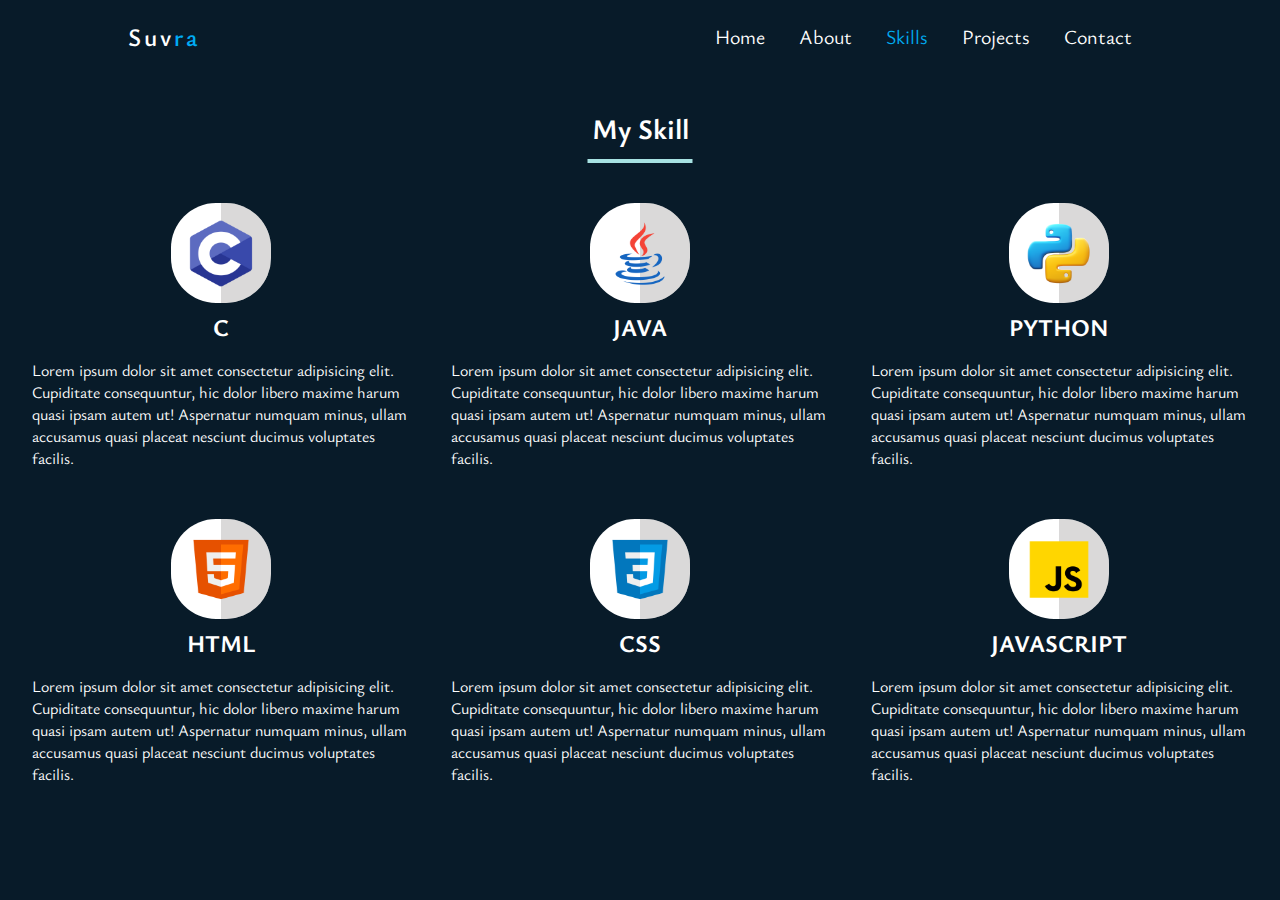
<file: SkillProject/index.html>
<!DOCTYPE html>
<html lang="en">
<head>
    <meta charset="UTF-8">
    <meta name="viewport" content="width=device-width, initial-scale=1.0">
    <title>PortFolio</title>
    <link rel="stylesheet" href="style.css">
    <link rel="preconnect" href="https://fonts.googleapis.com">
    <link rel="preconnect" href="https://fonts.gstatic.com" crossorigin>
    <link href="https://fonts.googleapis.com/css2?family=Roboto:ital@1&family=Ysabeau+Office:wght@500&display=swap" rel="stylesheet">
</head>
<body>
    <!-- Navbar -->
    <header id="navbar">
        <a href="#" class="head">Suv<span>ra</span></a>
        <nav class="menu-bar">
            <a href="#">Home</a>
            <a href="#">About</a>
            <a href="#" class="active">Skills</a>
            <a href="#">Projects</a>
            <a href="#">Contact</a>
        </nav>
    </header>

<!-- Skills Section -->
    <section class="skill">
        <div class="header">
            <h3>My Skill</h3>
        </div>
        <div class="container">
            <div class="skill-box">
                <div class="skill-title">
                    <div class="img">
                        <img src="./c.png" class="skill-icon" alt="c-lang">
                    </div>
                    <h3>C</h3>
                </div>
                <p>Lorem ipsum dolor sit amet consectetur adipisicing elit. Cupiditate consequuntur, hic dolor libero maxime harum quasi ipsam autem ut! Aspernatur numquam minus, ullam accusamus quasi placeat nesciunt ducimus voluptates facilis.</p>
            </div>
            <div class="skill-box">
                <div class="skill-title">
                    <div class="img">
                        <img src="./java.png" class="skill-icon" alt="java-lang">
                    </div>
                    <h3>java</h3>
                </div>
                <p>Lorem ipsum dolor sit amet consectetur adipisicing elit. Cupiditate consequuntur, hic dolor libero maxime harum quasi ipsam autem ut! Aspernatur numquam minus, ullam accusamus quasi placeat nesciunt ducimus voluptates facilis.</p>
            </div>
            <div class="skill-box">
                <div class="skill-title">
                    <div class="img">
                        <img src="./python.png" class="skill-icon" alt="python-lang">
                    </div>
                    <h3>python</h3>
                </div>
                <p>Lorem ipsum dolor sit amet consectetur adipisicing elit. Cupiditate consequuntur, hic dolor libero maxime harum quasi ipsam autem ut! Aspernatur numquam minus, ullam accusamus quasi placeat nesciunt ducimus voluptates facilis.</p>
            </div>
            <div class="skill-box">
                <div class="skill-title">
                    <div class="img">
                        <img src="./html.png" class="skill-icon" alt="html-lang">
                    </div>
                    <h3>html</h3>
                </div>
                <p>Lorem ipsum dolor sit amet consectetur adipisicing elit. Cupiditate consequuntur, hic dolor libero maxime harum quasi ipsam autem ut! Aspernatur numquam minus, ullam accusamus quasi placeat nesciunt ducimus voluptates facilis.</p>
            </div>
            <div class="skill-box">
                <div class="skill-title">
                    <div class="img">
                        <img src="./css.png" class="skill-icon" alt="css-lang">
                    </div>
                    <h3>css</h3>
                </div>
                <p>Lorem ipsum dolor sit amet consectetur adipisicing elit. Cupiditate consequuntur, hic dolor libero maxime harum quasi ipsam autem ut! Aspernatur numquam minus, ullam accusamus quasi placeat nesciunt ducimus voluptates facilis.</p>
            </div>
            <div class="skill-box">
                <div class="skill-title">
                    <div class="img">
                        <img src="./javascript.png" class="skill-icon" alt="javascript-lang">
                    </div>
                    <h3>javascript</h3>
                </div>
                <p>Lorem ipsum dolor sit amet consectetur adipisicing elit. Cupiditate consequuntur, hic dolor libero maxime harum quasi ipsam autem ut! Aspernatur numquam minus, ullam accusamus quasi placeat nesciunt ducimus voluptates facilis.</p>
            </div>
        </div>
    </section>
</body>
</html>
</file>
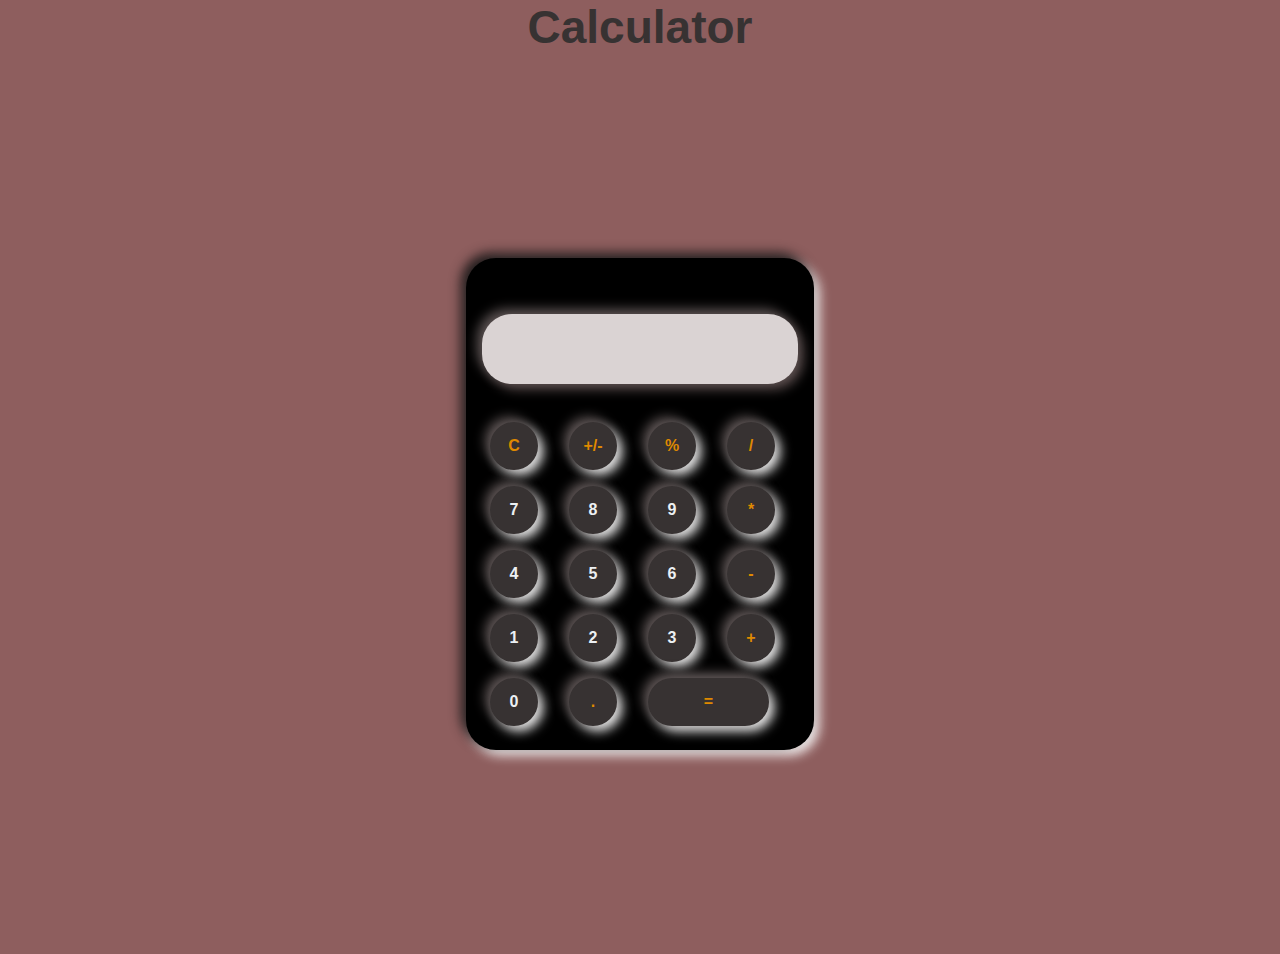
<file: Calculator/calculator.html>
<!DOCTYPE html>
<html lang="en">
<head>
    <meta charset="UTF-8">
    <meta http-equiv="X-UA-Compatible" content="IE=edge">
    <meta name="viewport" content="width=device-width, initial-scale=1.0">
    <title>Calculator</title>
    <link rel="stylesheet" href="style.css">
</head>
<body>
    <div class="text-center">Calculator</div>
        <div class="container">
        <div class="row">
            <input type="alphanumeric" placeholder="" id="screen" disabled>
            <button class="button bg-orange">C</button>
            <button class="button bg-orange">+/-</button>
            <button class="button bg-orange">%</button>
            <button class="button bg-orange">/</button>
            <button class="button">7</button>
            <button class="button">8</button>
            <button class="button">9</button>
            <button class="button bg-orange">*</button>
            <button class="button">4</button>
            <button class="button">5</button>
            <button class="button">6</button>
            <button class="button bg-orange">-</button>
            <button class="button">1</button>
            <button class="button">2</button>
            <button class="button">3</button>
            <button class="button bg-orange">+</button>
            <button class="button">0</button>
            <button class="button bg-orange">.</button>
            <button class="button equal bg-orange">=</button>
        </div>
    </div>
    <script src="script.js"></script>
</body>
</html>
</file>
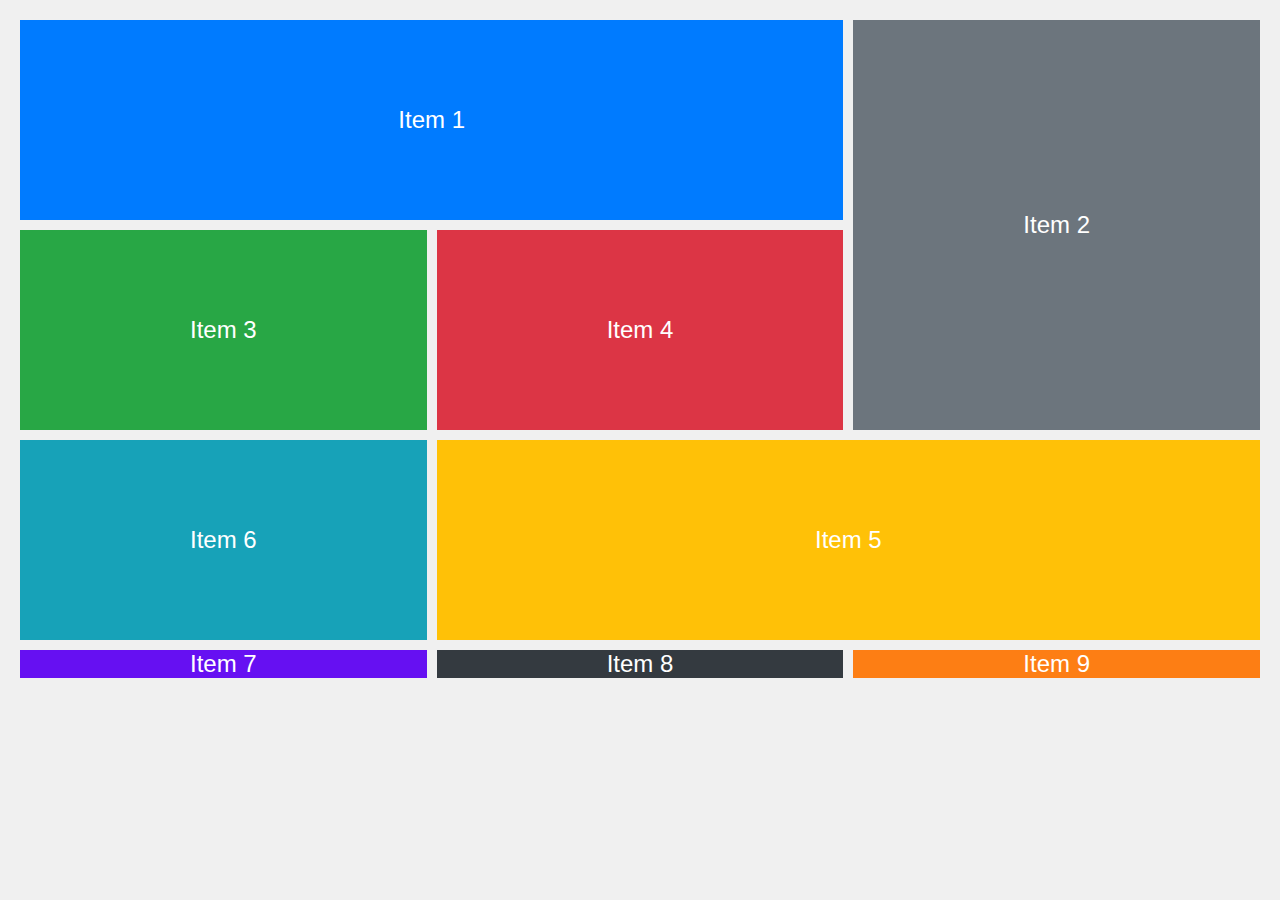
<file: SkillProject/gridLayout.html>
<!DOCTYPE html>
<html>
<head>
  <title>Complex Grid Layout</title>
  <style>
    body {
      font-family: Arial, sans-serif;
      margin: 0;
      padding: 20px;
      background-color: #f0f0f0;
    }
    .grid-container {
      display: grid;
      grid-template-columns: repeat(3, 1fr);
      grid-template-rows: repeat(3, 200px);
      gap: 10px;
    }
    .item {
      display: flex;
      align-items: center;
      justify-content: center;
      color: #ffffff;
      font-size: 1.5em;
      text-align: center;
    }
    .item-1 {
      grid-column: 1 / 3;
      background-color: #007bff;
    }
    .item-2 {
      grid-column: 3;
      grid-row: 1 / 3;
      background-color: #6c757d;
    }
    .item-3 {
      background-color: #28a745;
    }
    .item-4 {
      background-color: #dc3545;
    }
    .item-5 {
      grid-column: 2 / 4;
      background-color: #ffc107;
    }
    .item-6 {
      grid-column: 1;
      grid-row: 3;
      background-color: #17a2b8;
    }
    .item-7 {
      background-color: #6610f2;
    }
    .item-8 {
      background-color: #343a40;
    }
    .item-9 {
      background-color: #fd7e14;
    }
  </style>
</head>
<body>
  <div class="grid-container">
    <div class="item item-1">Item 1</div>
    <div class="item item-2">Item 2</div>
    <div class="item item-3">Item 3</div>
    <div class="item item-4">Item 4</div>
    <div class="item item-5">Item 5</div>
    <div class="item item-6">Item 6</div>
    <div class="item item-7">Item 7</div>
    <div class="item item-8">Item 8</div>
    <div class="item item-9">Item 9</div>
  </div>
</body>
</html>
</file>
<file: SkillProject/style.css>
* {
    margin: 0;
    padding: 0;
    box-sizing: border-box;
    font-family: 'Ysabeau Office', sans-serif;
}
body{
    background-color: #081b29;
    color: #fff;
}
/* Navbar */
#navbar{
    position: sticky;
    z-index: 2;
    top: 0;
    left: 0;
    width: 100%;
    padding: 20px 10%;
    /* background-color: #1b374b; */
    /* background: transparent; */
    display: flex;
    justify-content: space-between;
    align-items: center;
}
.head{
    font-size: 25px;
    color: #fff;
    text-decoration: none;
    font-weight: 600;
    letter-spacing: 3px;
}
.head span{
    color: #00abf4;
}

.menu-bar a{
    font-size: 20px;
    color: #fff;
    text-decoration: none;
    font-weight: 400;
    margin-right: 10px;
    transition: .3s;
    padding: 10px;
}
.menu-bar a:hover,
.menu-bar a.active{
    color: #00abf0;
}

.skill{
    background-color: #081b29;
    padding-top: 20px;
}
.header{
    text-align: center;
    position: relative;
    padding: 1rem;
    font-size: 1.5rem;
}
.header::after{
    content: '';
    position: absolute;
    bottom: 0;
    left: 50%;
    transform: translateX(-50%);
    height: 4px;
    width: 105px;
    background-color: rgb(167, 226, 226);
}
.container{
    display: grid;
    grid-template-columns: repeat(3,1fr);
    justify-content: center;
    align-items: center;
    gap: 10px;
    padding: 1rem;
}
.skill-box{
    padding: 1rem;
    cursor: pointer;
}
.skill-box:hover > .skill-title::after, .skill-box:hover > .skill-title::before{
    width: 35px;
}
.skill-box:hover .img{
    transform: translateY(-10px);
}
.skill-title{
    display: flex;
    flex-direction: column;
    align-items: center;
    padding: 0.5rem;
    margin-bottom: 0.5rem;
    position: relative;
}
.skill-title::after{
    content: '';
    bottom: 0;
    right: 44%;
    position: absolute;
    height: 5px;
    width: 0;
    background-color: #00abf4;
    border-radius: 2px 0 0 2px;
    transition: .5s;
}
.skill-title::before{
    content: '';
    bottom: 0;
    left: 44%;
    position: absolute;
    height: 5px;
    width: 0;
    background-color: #00abf4;
    border-radius: 0 2px 2px 0;
    transition: .5s;
}
.img{
    width: 100px;
    height: 100px;
    position: relative;
    border-radius: 45px;
    background-color: #fff;
    display: flex;
    justify-content: center;
    align-items: center;
    transition: .5s;
}
.img::after{
    content: '';
    width: 50%;
    height: 100px;
    top: 0;
    right: 0;
    background: rgba(168, 165, 165, 0.428);
    position: absolute;
    border-radius: 0 45px 45px 0;
}
.skill-icon{
    height: 75px;
    width: 78px;
    z-index: 2;
}
.skill-title h3{
    font-size: 1.5rem;
    text-transform: uppercase;
    margin-top: 0.5rem;
}
@media (max-width:990px){
    .container{
        grid-template-columns: repeat(2,1fr);
        gap: 20px;
    }
}
@media (max-width:662px){
    .container{
        grid-template-columns: 1fr;
        gap: 20px;
    }
}
</file>
<file: Calculator/style.css>
*{
    margin: 0;
    padding: 0;
    box-sizing: border-box;
    background-color: rgb(142, 94, 94);
    font-family: sans-serif;
    outline: none;
}
.text-center {
        font-size: 46px;
        font-weight: bold;
        text-align: center;
        justify-content: center;
        display: flex;
        color: rgb(55, 50, 50);
}
.container{
    height: 100vh;
    display: flex;
    justify-content: center;
    align-items: center;
}
.button{
    height: 48px;
    width: 48px;
    background-color: rgb(55, 50, 50);
    box-shadow: -5px -5px 12px #5b5252, 5px 5px 12px rgba(253, 253, 253, 0.976);
    border: none;
    border-radius: 50%;
    margin: 8px;
    color: #ecf0f3;
    font-size: 16px;
    font-weight: bold;
    cursor: pointer;
}
.row{
    background-color: #000000;
            padding: 16px;
            border-radius: 30px;
            box-shadow: -5px -5px 12px #1e1a1a, 5px 5px 12px rgba(253, 253, 253, 0.976);
            display: grid;
            grid-template-columns: repeat(4, 79px);
}
input{
    grid-column: span 4;
    height: 70px;
    widows: 260px;
    background-color: #dad3d3;
    box-shadow: -5px -5px 12px #5b5252, 5px 5px 12px rgba(97, 83, 83, 0.976);
    border: none;
    border-radius: 30px;
    color: rgb(70, 70, 70);
    font-size: 50px;
    text-align: end;
    margin-top: 40px;
    margin-bottom: 30px;
    padding: 20px;
}
.equal{
    width: 121px;
    border-radius: 40px;
    color: #ecf0f3;
    background-color: rgb(55, 50, 50)a;
    box-shadow: -5px -5px 12px #5b5252, 5px 5px 12px rgba(253, 253, 253, 0.976);
}
.bg-orange{
    color: rgb(223, 137, 0);
}
</file>
